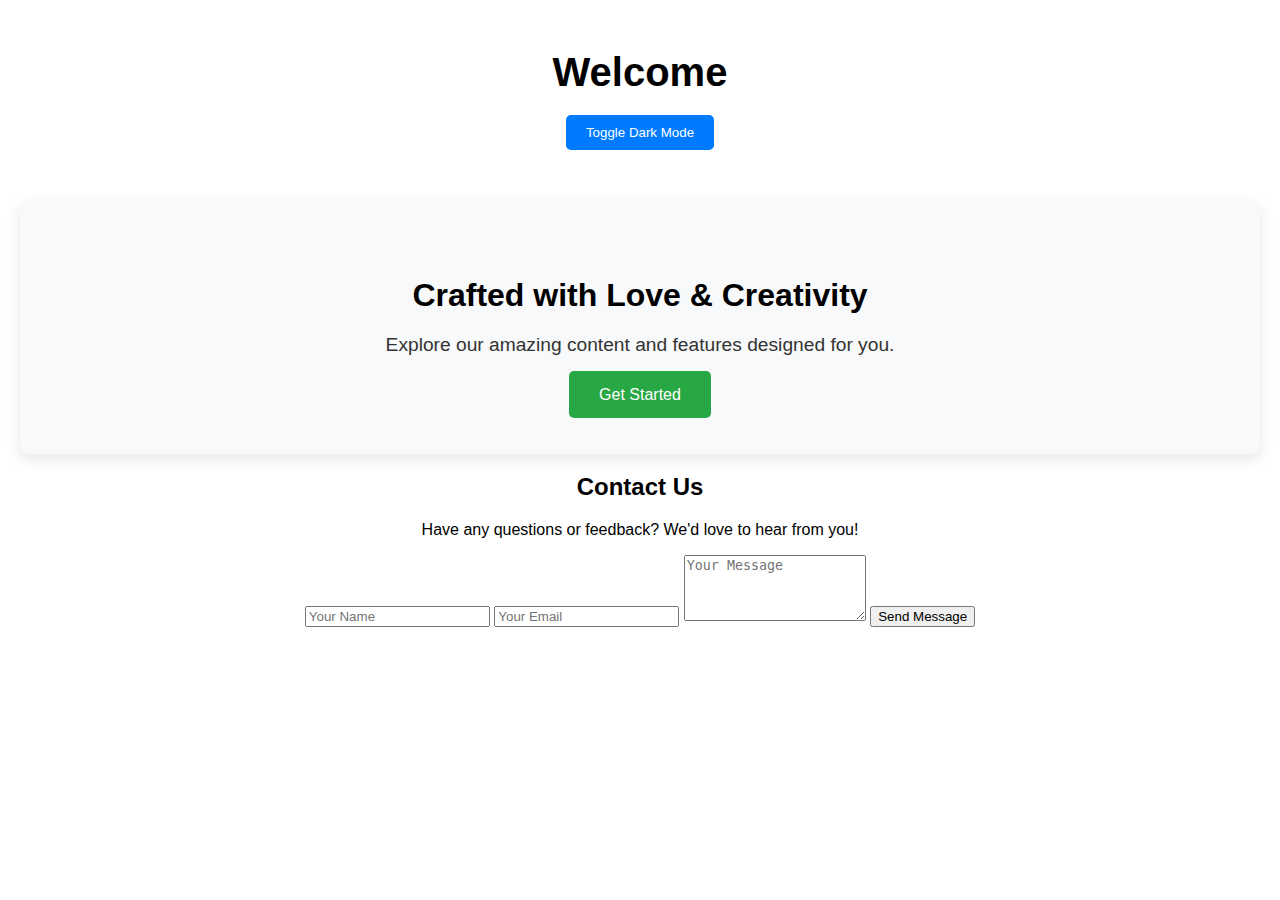
<file: index.html>
<!DOCTYPE html>
<html lang="en">
<head>
    <meta charset="UTF-8">
    <meta name="viewport" content="width=device-width, initial-scale=1.0">
    <title>Dark Mode Landing Page</title>
    <link rel="stylesheet" href="styles.css">
</head>
<body>
    <div class="container">
        <header>
            <h1>Welcome</h1>
            <button id="toggleTheme">Toggle Dark Mode</button>
        </header>
        <section class="hero">
            <h2>Crafted with Love & Creativity</h2>
            <p>Explore our amazing content and features designed for you.</p>
            <a href="#" class="cta-button">Get Started</a>
        </section>
                <!-- Contact Us Section -->
        <section class="contact">
            <h2>Contact Us</h2>
            <p>Have any questions or feedback? We'd love to hear from you!</p>
            <form action="#" method="post">
                <input type="text" name="name" placeholder="Your Name" required>
                <input type="email" name="email" placeholder="Your Email" required>
                <textarea name="message" rows="4" placeholder="Your Message" required></textarea>
                <button type="submit">Send Message</button>
            </form>
        </section>
    </div>
    <script src="script.js"></script>
</body>
</html>
</file>
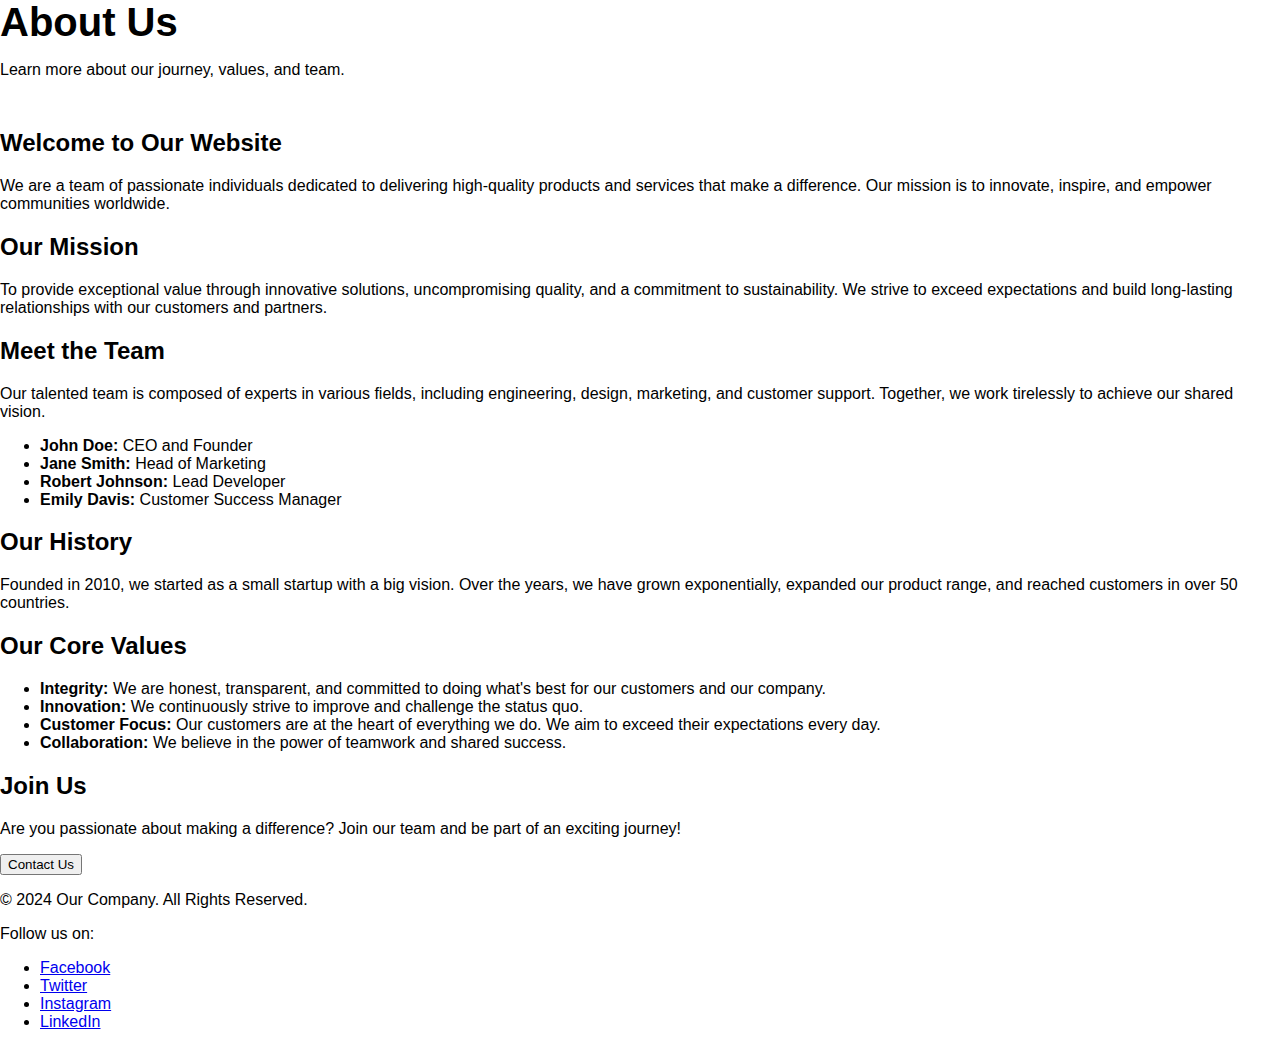
<file: about.html>
<!DOCTYPE html>
<html lang="en">
<head>
    <meta charset="UTF-8">
    <meta name="viewport" content="width=device-width, initial-scale=1.0">
    <title>About Us</title>
    <link rel="stylesheet" href="styles.css"> <!-- Optional: Link to external CSS for styling -->
</head>
<body>
    <!-- Main Header Section -->
    <header>
        <h1>About Us</h1>
        <p>Learn more about our journey, values, and team.</p>
    </header>
    
    <!-- Introduction Section -->
    <section>
        <h2>Welcome to Our Website</h2>
        <p>We are a team of passionate individuals dedicated to delivering high-quality products and services that make a difference. Our mission is to innovate, inspire, and empower communities worldwide.</p>
    </section>

    <!-- Mission Statement Section -->
    <section>
        <h2>Our Mission</h2>
        <p>To provide exceptional value through innovative solutions, uncompromising quality, and a commitment to sustainability. We strive to exceed expectations and build long-lasting relationships with our customers and partners.</p>
    </section>

    <!-- Our Team Section -->
    <section>
        <h2>Meet the Team</h2>
        <p>Our talented team is composed of experts in various fields, including engineering, design, marketing, and customer support. Together, we work tirelessly to achieve our shared vision.</p>
        <ul>
            <li><strong>John Doe:</strong> CEO and Founder</li>
            <li><strong>Jane Smith:</strong> Head of Marketing</li>
            <li><strong>Robert Johnson:</strong> Lead Developer</li>
            <li><strong>Emily Davis:</strong> Customer Success Manager</li>
        </ul>
    </section>

    <!-- History Section -->
    <section>
        <h2>Our History</h2>
        <p>Founded in 2010, we started as a small startup with a big vision. Over the years, we have grown exponentially, expanded our product range, and reached customers in over 50 countries.</p>
    </section>

    <!-- Values Section -->
    <section>
        <h2>Our Core Values</h2>
        <ul>
            <li><strong>Integrity:</strong> We are honest, transparent, and committed to doing what's best for our customers and our company.</li>
            <li><strong>Innovation:</strong> We continuously strive to improve and challenge the status quo.</li>
            <li><strong>Customer Focus:</strong> Our customers are at the heart of everything we do. We aim to exceed their expectations every day.</li>
            <li><strong>Collaboration:</strong> We believe in the power of teamwork and shared success.</li>
        </ul>
    </section>

    <!-- Call to Action Section -->
    <section>
        <h2>Join Us</h2>
        <p>Are you passionate about making a difference? Join our team and be part of an exciting journey!</p>
        <button>Contact Us</button>
    </section>

    <!-- Footer Section -->
    <footer>
        <p>&copy; 2024 Our Company. All Rights Reserved.</p>
        <p>Follow us on:</p>
        <ul>
            <li><a href="#">Facebook</a></li>
            <li><a href="#">Twitter</a></li>
            <li><a href="#">Instagram</a></li>
            <li><a href="#">LinkedIn</a></li>
        </ul>
    </footer>
</body>
</html>
</file>
<file: styles.css>
body {
    font-family: 'Arial', sans-serif;
    margin: 0;
    padding: 0;
    transition: background-color 0.3s, color 0.3s;
}

.container {
    text-align: center;
    padding: 50px 20px;
}

header {
    margin-bottom: 50px;
}

header h1 {
    font-size: 2.5rem;
    margin: 0;
}

#toggleTheme {
    padding: 10px 20px;
    margin-top: 20px;
    background-color: #007bff;
    color: #fff;
    border: none;
    border-radius: 5px;
    cursor: pointer;
    transition: background-color 0.3s;
}

#toggleTheme:hover {
    background-color: #0056b3;
}

.hero {
    background-color: #f8f9fa;
    padding: 50px 20px;
    border-radius: 10px;
    box-shadow: 0 5px 15px rgba(0, 0, 0, 0.1);
}

.hero h2 {
    font-size: 2rem;
    margin-bottom: 20px;
}

.hero p {
    font-size: 1.2rem;
    margin-bottom: 30px;
    color: #333;
}

.cta-button {
    padding: 15px 30px;
    background-color: #28a745;
    color: #fff;
    border: none;
    border-radius: 5px;
    text-decoration: none;
    font-size: 1rem;
    transition: background-color 0.3s;
}

.cta-button:hover {
    background-color: #218838;
}

.dark-mode {
    background-color: #343a40;
    color: #f8f9fa;
}

.dark-mode .hero {
    background-color: #495057;
    box-shadow: 0 5px 15px rgba(0, 0, 0, 0.5);
}

.dark-mode #toggleTheme {
    background-color: #ffc107;
}

.dark-mode #toggleTheme:hover {
    background-color: #e0a800;
}

.dark-mode .cta-button {
    background-color: #17a2b8;
}

.dark-mode .cta-button:hover {
    background-color: #138496;
}
</file>
